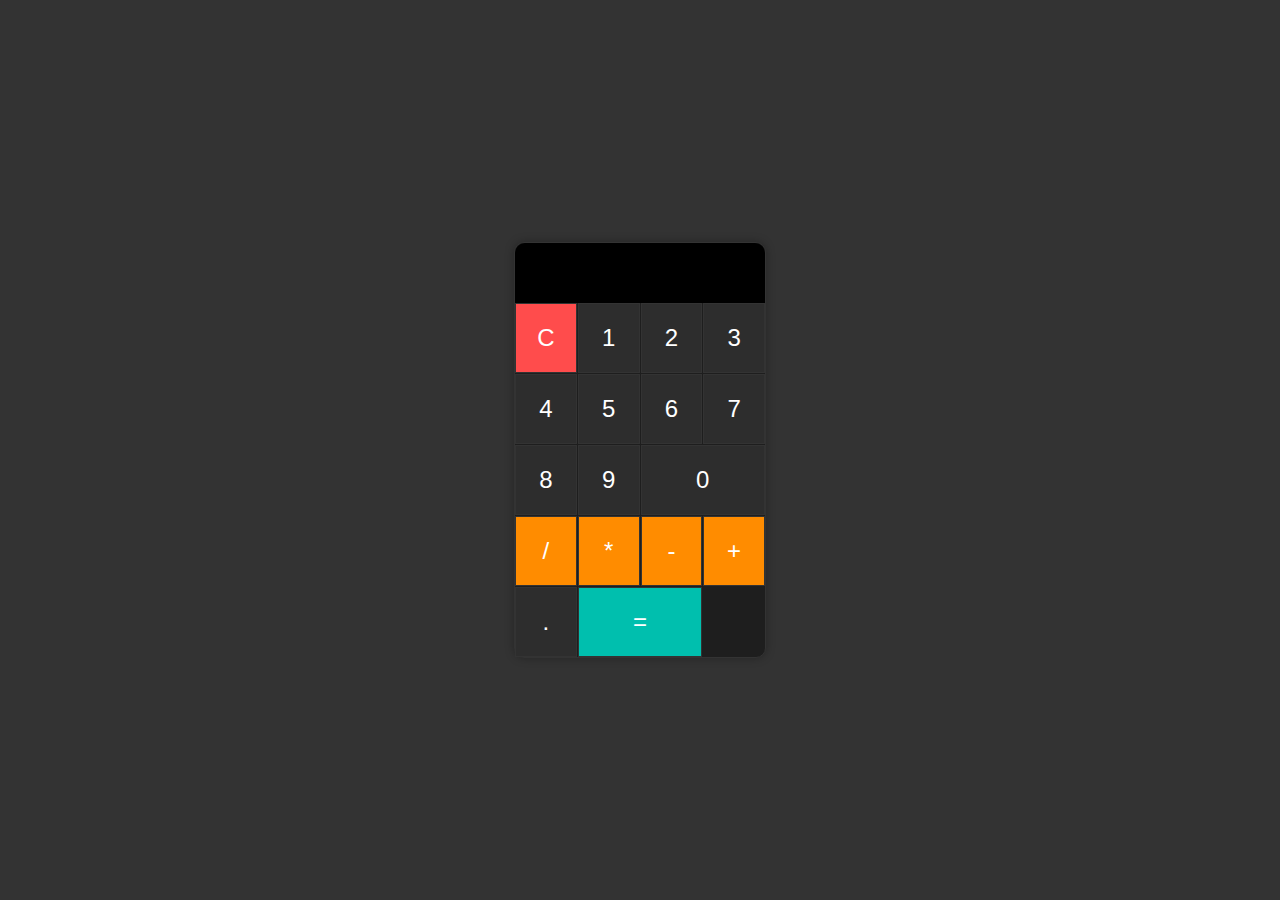
<file: Calculadora/index.html>
<!DOCTYPE html>
<html lang="pt-BR">
<head>
    <meta charset="UTF-8">
    <meta name="viewport" content="width=device-width, initial-scale=1.0">
    <title>Calculadora</title>
    <link rel="stylesheet" href="style.css">
</head>
<body>
    <div class="calculator">
        <input type="text" id="display" disabled>
        <div class="buttons">
            <button class="btn clear" onclick="clearDisplay()">C</button>
            <button class="btn" onclick="appendToDisplay('1')">1</button>
            <button class="btn" onclick="appendToDisplay('2')">2</button>
            <button class="btn" onclick="appendToDisplay('3')">3</button>
            <button class="btn" onclick="appendToDisplay('4')">4</button>
            <button class="btn" onclick="appendToDisplay('5')">5</button>
            <button class="btn" onclick="appendToDisplay('6')">6</button>
            <button class="btn" onclick="appendToDisplay('7')">7</button>
            <button class="btn" onclick="appendToDisplay('8')">8</button>
            <button class="btn" onclick="appendToDisplay('9')">9</button>
            <button class="btn double" onclick="appendToDisplay('0')">0</button>
            <button class="btn operator" onclick="appendToDisplay('/')">/</button>
            <button class="btn operator" onclick="appendToDisplay('*')">*</button>
            <button class="btn operator" onclick="appendToDisplay('-')">-</button>
            <button class="btn operator" onclick="appendToDisplay('+')">+</button>
            <button class="btn" onclick="appendToDisplay('.')">.</button>
            <button class="btn equal double" onclick="calculate()">=</button>
        </div>
    </div>
    <script src="script.js"></script>
</body>
</html>
</file>
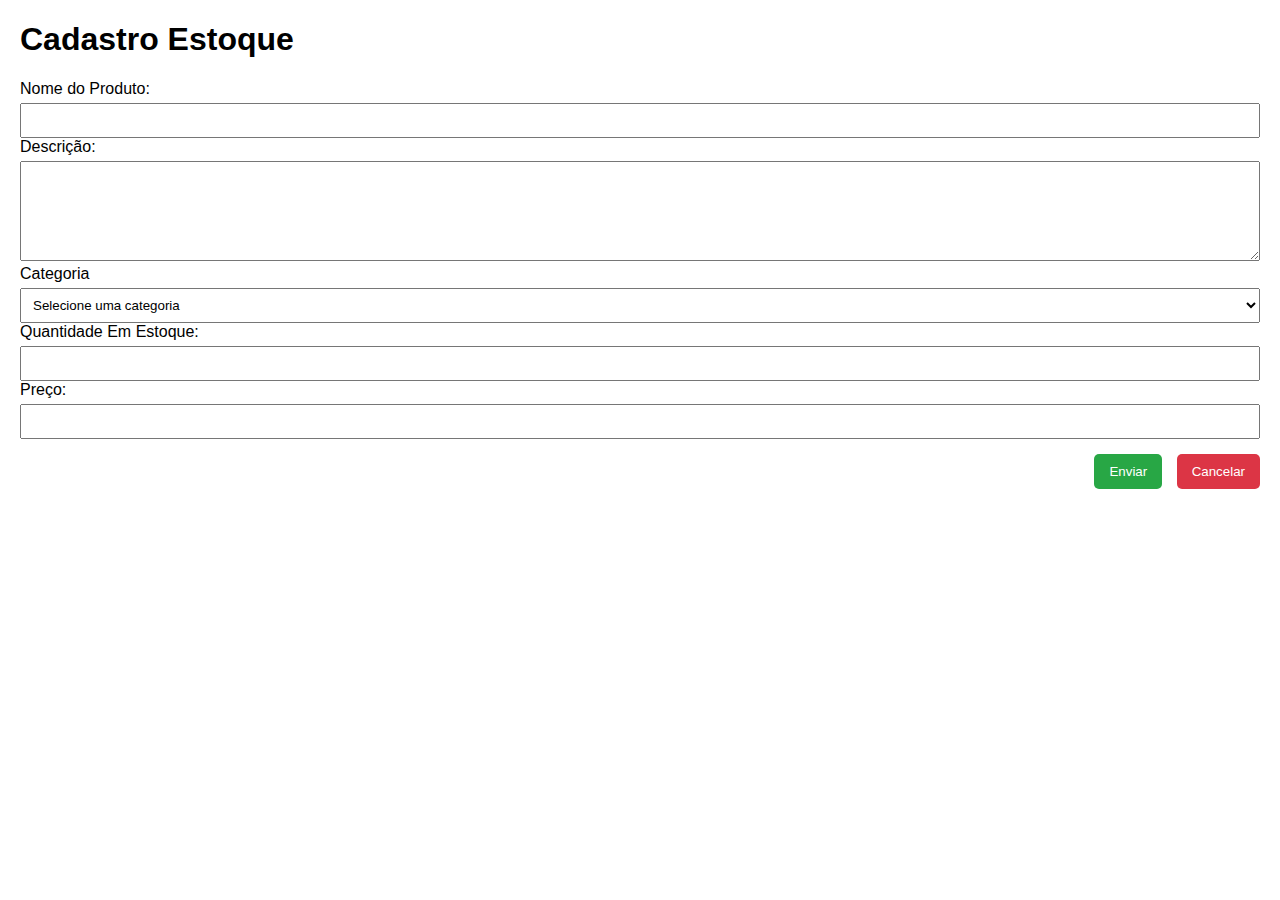
<file: Form/index.html>
<!DOCTYPE html>
<html lang="en">
<head>
    <meta charset="UTF-8">
    <meta name="viewport" content="width=device-width, initial-scale=1.0">
    <title>Cadastro Estoque</title>

    <link rel="stylesheet"  href="style.css">
</head>
<body>
    <div class="from-container">
        <h1>Cadastro Estoque</h1>
        <form id="productForm">
            <div class="form-group">
                <label for="nome">Nome do Produto:</label>
                    <input type="text" id="nome" name="nome" required>
                <label for="descricao">Descrição:</label>
                            <textarea id="descricao" name="descricao" required> </textarea>
                <label for="categoria">Categoria</label>
                                    <select id="categoria" name="categoria" required>
                                        <option value="" disabled selected>Selecione uma categoria</option>
                                        <option value="inverno">Coleção de Inverno</option>
                                        <option value="verao">Coleção de Verão</option>
                                        <option value="outono">Coleção de Outono</option>
                                        <option value="primavera">Coleção de Primavera</option>
                                        <option value="outlet">Outlet</option>
                                    </select>
                <label for="quantidade">Quantidade Em Estoque:</label>
                    <input type="number" id="quantidade"name="quantidade" min="01" required>
                <label for="preco">Preço:</label>
                    <input type="number" id="preco"name="preco" required>
            </div>
                <div class="form-buttons">
                    <button type="submit">Enviar</button>
                    <button type="button" id="cancelButton">Cancelar</button>
                </div>
        </form>
    </div>
    <script src="script.js"></script>
</body>
</html>
</file>
<file: Calculadora/style.css>
body {
    display: flex;
    justify-content: center;
    align-items: center;
    height: 100vh;
    background-color: #333;
    margin: 0;
    font-family: 'Segoe UI', Tahoma, Geneva, Verdana, sans-serif;
}

.calculator {
    border: 1px solid #333;
    border-radius: 10px;
    box-shadow: 0 0 10px rgba(0, 0, 0, 0.3);
    background-color: #1e1e1e;
    width: 250px;
}

#display {
    width: 100%;
    height: 60px;
    margin: 0;
    padding: 10px;
    font-size: 2em;
    color: white;
    background-color: #000;
    text-align: right;
    border: none;
    border-top-left-radius: 10px;
    border-top-right-radius: 10px;
    box-sizing: border-box;
}

.buttons {
    display: grid;
    grid-template-columns: repeat(4, 1fr);
    gap: 1px;
}

.btn {
    font-size: 1.5em;
    padding: 20px;
    border: 1px solid #333;
    background-color: #2d2d2d;
    color: white;
    cursor: pointer;
    transition: background-color 0.2s, color 0.2s;
}

.btn:hover {
    background-color: #444;
}

.btn.operator {
    background-color: #ff8c00;
    color: white;
}

.btn.operator:hover {
    background-color: #ff7f00;
}

.btn.double {
    grid-column: span 2;
}

.btn.clear {
    background-color: #ff4c4c;
}

.btn.clear:hover {
    background-color: #ff0000;
}

.btn.equal {
    background-color: #00bfae;
    color: white;
}

.btn.equal:hover {
    background-color: #00a89c;
}
</file>
<file: Form/style.css>
body {
    font-family: Arial, sans-serif;
    margin: 20px;
}

.form-container {
    max-width: 600px;
    margin: auto;
    padding: 20px;
    border: 1px solid #ccc;
    border-radius: 5px;
    box-shadow: 0 0 10px rgba(0, 0, 0, 0.1);
}

.form-group {
    margin-bottom: 15px;
}

.form-group label {
    display: block;
    margin-bottom: 5px;
}

.form-group input,
.form-group textarea,
.form-group select {
    width: 100%;
    padding: 8px;
    box-sizing: border-box;
}

.form-group textarea {
    height: 100px;
}

.form-buttons {
    text-align: right;
}

.form-buttons button {
    padding: 10px 15px;
    margin-left: 10px;
    border: none;
    border-radius: 5px;
    cursor: pointer;
    color: white;
}

.form-buttons button[type="submit"] {
    background-color: #28a745;
}

.form-buttons button[type="button"] {
    background-color: #dc3545;
}
</file>
